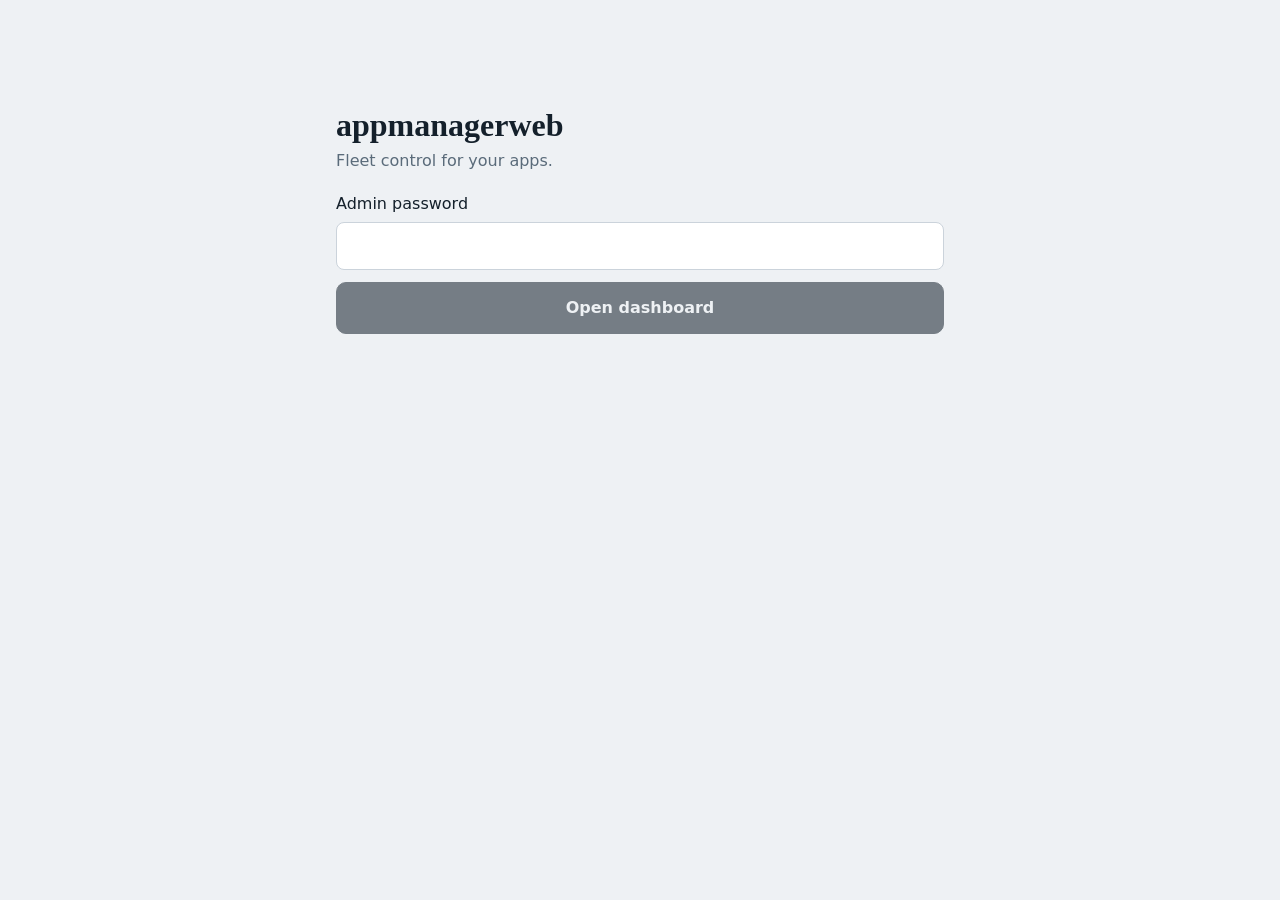
<file: index.html>
<!DOCTYPE html><!--desPSHqvQiMcHUliboDXk--><html lang="en"><head><meta charSet="utf-8"/><meta name="viewport" content="width=device-width, initial-scale=1, viewport-fit=cover"/><link rel="stylesheet" href="/_next/static/css/4c4e8252138c78da.css" data-precedence="next"/><link rel="preload" as="script" fetchPriority="low" href="/_next/static/chunks/webpack-4a462cecab786e93.js"/><script src="/_next/static/chunks/4bd1b696-c023c6e3521b1417.js" async=""></script><script src="/_next/static/chunks/255-1f92380adbc6ec99.js" async=""></script><script src="/_next/static/chunks/main-app-915fbaa8aab89a38.js" async=""></script><script src="/_next/static/chunks/app/page-f47273a992ea3f41.js" async=""></script><title>appmanagerweb</title><script src="/_next/static/chunks/polyfills-42372ed130431b0a.js" noModule=""></script></head><body><div hidden=""><!--$--><!--/$--></div><main class="wrap gate"><h1>appmanagerweb</h1><p>Fleet control for your apps.</p><form><label for="pw">Admin password</label><input id="pw" type="password" autoComplete="current-password" value=""/><button class="btn" type="submit" disabled="">Open dashboard</button></form></main><!--$--><!--/$--><script src="/_next/static/chunks/webpack-4a462cecab786e93.js" id="_R_" async=""></script><script>(self.__next_f=self.__next_f||[]).push([0])</script><script>self.__next_f.push([1,"1:\"$Sreact.fragment\"\n2:I[9766,[],\"\"]\n3:I[8924,[],\"\"]\n4:I[1959,[],\"ClientPageRoot\"]\n5:I[2382,[\"974\",\"static/chunks/app/page-f47273a992ea3f41.js\"],\"default\"]\n8:I[4431,[],\"OutletBoundary\"]\na:I[5278,[],\"AsyncMetadataOutlet\"]\nc:I[4431,[],\"ViewportBoundary\"]\ne:I[4431,[],\"MetadataBoundary\"]\nf:\"$Sreact.suspense\"\n11:I[7150,[],\"\"]\n:HL[\"/_next/static/css/4c4e8252138c78da.css\",\"style\"]\n"])</script><script>self.__next_f.push([1,"0:{\"P\":null,\"b\":\"desPSHqvQiMcHUliboDXk\",\"p\":\"\",\"c\":[\"\",\"\"],\"i\":false,\"f\":[[[\"\",{\"children\":[\"__PAGE__\",{}]},\"$undefined\",\"$undefined\",true],[\"\",[\"$\",\"$1\",\"c\",{\"children\":[[[\"$\",\"link\",\"0\",{\"rel\":\"stylesheet\",\"href\":\"/_next/static/css/4c4e8252138c78da.css\",\"precedence\":\"next\",\"crossOrigin\":\"$undefined\",\"nonce\":\"$undefined\"}]],[\"$\",\"html\",null,{\"lang\":\"en\",\"children\":[\"$\",\"body\",null,{\"children\":[\"$\",\"$L2\",null,{\"parallelRouterKey\":\"children\",\"error\":\"$undefined\",\"errorStyles\":\"$undefined\",\"errorScripts\":\"$undefined\",\"template\":[\"$\",\"$L3\",null,{}],\"templateStyles\":\"$undefined\",\"templateScripts\":\"$undefined\",\"notFound\":[[[\"$\",\"title\",null,{\"children\":\"404: This page could not be found.\"}],[\"$\",\"div\",null,{\"style\":{\"fontFamily\":\"system-ui,\\\"Segoe UI\\\",Roboto,Helvetica,Arial,sans-serif,\\\"Apple Color Emoji\\\",\\\"Segoe UI Emoji\\\"\",\"height\":\"100vh\",\"textAlign\":\"center\",\"display\":\"flex\",\"flexDirection\":\"column\",\"alignItems\":\"center\",\"justifyContent\":\"center\"},\"children\":[\"$\",\"div\",null,{\"children\":[[\"$\",\"style\",null,{\"dangerouslySetInnerHTML\":{\"__html\":\"body{color:#000;background:#fff;margin:0}.next-error-h1{border-right:1px solid rgba(0,0,0,.3)}@media (prefers-color-scheme:dark){body{color:#fff;background:#000}.next-error-h1{border-right:1px solid rgba(255,255,255,.3)}}\"}}],[\"$\",\"h1\",null,{\"className\":\"next-error-h1\",\"style\":{\"display\":\"inline-block\",\"margin\":\"0 20px 0 0\",\"padding\":\"0 23px 0 0\",\"fontSize\":24,\"fontWeight\":500,\"verticalAlign\":\"top\",\"lineHeight\":\"49px\"},\"children\":404}],[\"$\",\"div\",null,{\"style\":{\"display\":\"inline-block\"},\"children\":[\"$\",\"h2\",null,{\"style\":{\"fontSize\":14,\"fontWeight\":400,\"lineHeight\":\"49px\",\"margin\":0},\"children\":\"This page could not be found.\"}]}]]}]}]],[]],\"forbidden\":\"$undefined\",\"unauthorized\":\"$undefined\"}]}]}]]}],{\"children\":[\"__PAGE__\",[\"$\",\"$1\",\"c\",{\"children\":[[\"$\",\"$L4\",null,{\"Component\":\"$5\",\"searchParams\":{},\"params\":{},\"promises\":[\"$@6\",\"$@7\"]}],null,[\"$\",\"$L8\",null,{\"children\":[\"$L9\",[\"$\",\"$La\",null,{\"promise\":\"$@b\"}]]}]]}],{},null,false]},null,false],[\"$\",\"$1\",\"h\",{\"children\":[null,[[\"$\",\"$Lc\",null,{\"children\":\"$Ld\"}],null],[\"$\",\"$Le\",null,{\"children\":[\"$\",\"div\",null,{\"hidden\":true,\"children\":[\"$\",\"$f\",null,{\"fallback\":null,\"children\":\"$L10\"}]}]}]]}],false]],\"m\":\"$undefined\",\"G\":[\"$11\",[]],\"s\":false,\"S\":true}\n"])</script><script>self.__next_f.push([1,"6:{}\n7:\"$0:f:0:1:2:children:1:props:children:0:props:params\"\n"])</script><script>self.__next_f.push([1,"d:[[\"$\",\"meta\",\"0\",{\"charSet\":\"utf-8\"}],[\"$\",\"meta\",\"1\",{\"name\":\"viewport\",\"content\":\"width=device-width, initial-scale=1, viewport-fit=cover\"}]]\n9:null\n"])</script><script>self.__next_f.push([1,"b:{\"metadata\":[[\"$\",\"title\",\"0\",{\"children\":\"appmanagerweb\"}]],\"error\":null,\"digest\":\"$undefined\"}\n"])</script><script>self.__next_f.push([1,"10:\"$b:metadata\"\n"])</script></body></html>
</file>
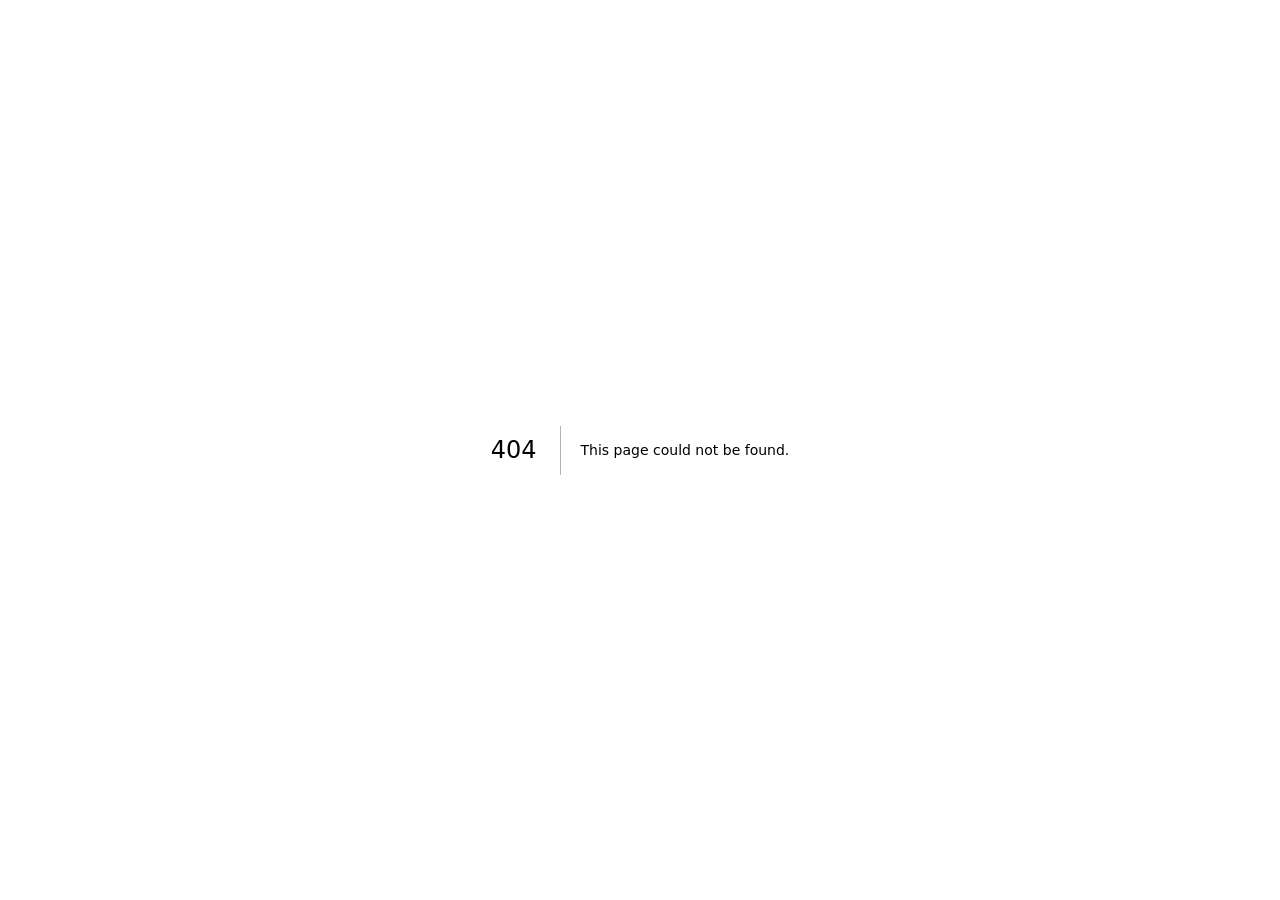
<file: 404/index.html>
<!DOCTYPE html><!--desPSHqvQiMcHUliboDXk--><html lang="en"><head><meta charSet="utf-8"/><meta name="viewport" content="width=device-width, initial-scale=1, viewport-fit=cover"/><link rel="stylesheet" href="/_next/static/css/4c4e8252138c78da.css" data-precedence="next"/><link rel="preload" as="script" fetchPriority="low" href="/_next/static/chunks/webpack-4a462cecab786e93.js"/><script src="/_next/static/chunks/4bd1b696-c023c6e3521b1417.js" async=""></script><script src="/_next/static/chunks/255-1f92380adbc6ec99.js" async=""></script><script src="/_next/static/chunks/main-app-915fbaa8aab89a38.js" async=""></script><meta name="robots" content="noindex"/><title>404: This page could not be found.</title><title>appmanagerweb</title><script src="/_next/static/chunks/polyfills-42372ed130431b0a.js" noModule=""></script></head><body><div hidden=""><!--$--><!--/$--></div><div style="font-family:system-ui,&quot;Segoe UI&quot;,Roboto,Helvetica,Arial,sans-serif,&quot;Apple Color Emoji&quot;,&quot;Segoe UI Emoji&quot;;height:100vh;text-align:center;display:flex;flex-direction:column;align-items:center;justify-content:center"><div><style>body{color:#000;background:#fff;margin:0}.next-error-h1{border-right:1px solid rgba(0,0,0,.3)}@media (prefers-color-scheme:dark){body{color:#fff;background:#000}.next-error-h1{border-right:1px solid rgba(255,255,255,.3)}}</style><h1 class="next-error-h1" style="display:inline-block;margin:0 20px 0 0;padding:0 23px 0 0;font-size:24px;font-weight:500;vertical-align:top;line-height:49px">404</h1><div style="display:inline-block"><h2 style="font-size:14px;font-weight:400;line-height:49px;margin:0">This page could not be found.</h2></div></div></div><!--$--><!--/$--><script src="/_next/static/chunks/webpack-4a462cecab786e93.js" id="_R_" async=""></script><script>(self.__next_f=self.__next_f||[]).push([0])</script><script>self.__next_f.push([1,"1:\"$Sreact.fragment\"\n2:I[9766,[],\"\"]\n3:I[8924,[],\"\"]\n4:I[4431,[],\"OutletBoundary\"]\n6:I[5278,[],\"AsyncMetadataOutlet\"]\n8:I[4431,[],\"ViewportBoundary\"]\na:I[4431,[],\"MetadataBoundary\"]\nb:\"$Sreact.suspense\"\nd:I[7150,[],\"\"]\n:HL[\"/_next/static/css/4c4e8252138c78da.css\",\"style\"]\n"])</script><script>self.__next_f.push([1,"0:{\"P\":null,\"b\":\"desPSHqvQiMcHUliboDXk\",\"p\":\"\",\"c\":[\"\",\"_not-found\",\"\"],\"i\":false,\"f\":[[[\"\",{\"children\":[\"/_not-found\",{\"children\":[\"__PAGE__\",{}]}]},\"$undefined\",\"$undefined\",true],[\"\",[\"$\",\"$1\",\"c\",{\"children\":[[[\"$\",\"link\",\"0\",{\"rel\":\"stylesheet\",\"href\":\"/_next/static/css/4c4e8252138c78da.css\",\"precedence\":\"next\",\"crossOrigin\":\"$undefined\",\"nonce\":\"$undefined\"}]],[\"$\",\"html\",null,{\"lang\":\"en\",\"children\":[\"$\",\"body\",null,{\"children\":[\"$\",\"$L2\",null,{\"parallelRouterKey\":\"children\",\"error\":\"$undefined\",\"errorStyles\":\"$undefined\",\"errorScripts\":\"$undefined\",\"template\":[\"$\",\"$L3\",null,{}],\"templateStyles\":\"$undefined\",\"templateScripts\":\"$undefined\",\"notFound\":\"$undefined\",\"forbidden\":\"$undefined\",\"unauthorized\":\"$undefined\"}]}]}]]}],{\"children\":[\"/_not-found\",[\"$\",\"$1\",\"c\",{\"children\":[null,[\"$\",\"$L2\",null,{\"parallelRouterKey\":\"children\",\"error\":\"$undefined\",\"errorStyles\":\"$undefined\",\"errorScripts\":\"$undefined\",\"template\":[\"$\",\"$L3\",null,{}],\"templateStyles\":\"$undefined\",\"templateScripts\":\"$undefined\",\"notFound\":\"$undefined\",\"forbidden\":\"$undefined\",\"unauthorized\":\"$undefined\"}]]}],{\"children\":[\"__PAGE__\",[\"$\",\"$1\",\"c\",{\"children\":[[[\"$\",\"title\",null,{\"children\":\"404: This page could not be found.\"}],[\"$\",\"div\",null,{\"style\":{\"fontFamily\":\"system-ui,\\\"Segoe UI\\\",Roboto,Helvetica,Arial,sans-serif,\\\"Apple Color Emoji\\\",\\\"Segoe UI Emoji\\\"\",\"height\":\"100vh\",\"textAlign\":\"center\",\"display\":\"flex\",\"flexDirection\":\"column\",\"alignItems\":\"center\",\"justifyContent\":\"center\"},\"children\":[\"$\",\"div\",null,{\"children\":[[\"$\",\"style\",null,{\"dangerouslySetInnerHTML\":{\"__html\":\"body{color:#000;background:#fff;margin:0}.next-error-h1{border-right:1px solid rgba(0,0,0,.3)}@media (prefers-color-scheme:dark){body{color:#fff;background:#000}.next-error-h1{border-right:1px solid rgba(255,255,255,.3)}}\"}}],[\"$\",\"h1\",null,{\"className\":\"next-error-h1\",\"style\":{\"display\":\"inline-block\",\"margin\":\"0 20px 0 0\",\"padding\":\"0 23px 0 0\",\"fontSize\":24,\"fontWeight\":500,\"verticalAlign\":\"top\",\"lineHeight\":\"49px\"},\"children\":404}],[\"$\",\"div\",null,{\"style\":{\"display\":\"inline-block\"},\"children\":[\"$\",\"h2\",null,{\"style\":{\"fontSize\":14,\"fontWeight\":400,\"lineHeight\":\"49px\",\"margin\":0},\"children\":\"This page could not be found.\"}]}]]}]}]],null,[\"$\",\"$L4\",null,{\"children\":[\"$L5\",[\"$\",\"$L6\",null,{\"promise\":\"$@7\"}]]}]]}],{},null,false]},null,false]},null,false],[\"$\",\"$1\",\"h\",{\"children\":[[\"$\",\"meta\",null,{\"name\":\"robots\",\"content\":\"noindex\"}],[[\"$\",\"$L8\",null,{\"children\":\"$L9\"}],null],[\"$\",\"$La\",null,{\"children\":[\"$\",\"div\",null,{\"hidden\":true,\"children\":[\"$\",\"$b\",null,{\"fallback\":null,\"children\":\"$Lc\"}]}]}]]}],false]],\"m\":\"$undefined\",\"G\":[\"$d\",[]],\"s\":false,\"S\":true}\n"])</script><script>self.__next_f.push([1,"9:[[\"$\",\"meta\",\"0\",{\"charSet\":\"utf-8\"}],[\"$\",\"meta\",\"1\",{\"name\":\"viewport\",\"content\":\"width=device-width, initial-scale=1, viewport-fit=cover\"}]]\n5:null\n"])</script><script>self.__next_f.push([1,"7:{\"metadata\":[[\"$\",\"title\",\"0\",{\"children\":\"appmanagerweb\"}]],\"error\":null,\"digest\":\"$undefined\"}\n"])</script><script>self.__next_f.push([1,"c:\"$7:metadata\"\n"])</script></body></html>
</file>
<file: _next/static/css/4c4e8252138c78da.css>
:root{color-scheme:light dark;--bg:#eef1f4;--panel:#ffffff;--ink:#14202b;--mute:#5a6b7a;--rule:#cbd3db;--live:#0f7b5f;--kill:#b3261e;--maint:#9a5b00;--accent:#1f4e79;--on:#ffffff}@media (prefers-color-scheme:dark){:root{--bg:#0e161e;--panel:#16212c;--ink:#e6ecf1;--mute:#93a4b3;--rule:#2a3947;--live:#3fc79b;--kill:#ff7a70;--maint:#f0b155;--accent:#8ab8e6;--on:#0e161e}}*{box-sizing:border-box}body{margin:0;background:var(--bg);color:var(--ink);font:16px/1.45 system-ui,-apple-system,Segoe UI,Roboto,sans-serif;-webkit-text-size-adjust:100%}.wrap{max-width:640px;margin:0 auto;padding:max(16px,env(safe-area-inset-top)) max(16px,env(safe-area-inset-right)) max(32px,env(safe-area-inset-bottom)) max(16px,env(safe-area-inset-left))}button,input{font:inherit;color:inherit}button:focus-visible,input:focus-visible{outline:3px solid var(--accent);outline-offset:2px}.bar{display:flex;gap:8px;overflow-x:auto;padding-bottom:4px}.chip{flex:none;min-height:44px;padding:0 16px;border:1px solid var(--rule);border-radius:22px;background:var(--panel);cursor:pointer}.chip[aria-current=true]{background:var(--ink);color:var(--bg);border-color:var(--ink)}.chip.quiet{background:transparent;border-style:dashed;color:var(--mute)}.adder{display:flex;gap:8px;margin-top:10px}.adder input{flex:1 1}input[type=password],input[type=text]{min-height:48px;padding:0 12px;border:1px solid var(--rule);border-radius:8px;background:var(--panel);width:100%}.banner{margin:16px -16px 0;padding:28px 16px 24px;background:var(--signal);color:var(--on)}.banner.live{--signal:var(--live)}.banner.kill{--signal:var(--kill)}.banner.maint{--signal:var(--maint)}.banner h1{margin:0;font:700 clamp(2.6rem,14vw,4.2rem)/1 Georgia,Iowan Old Style,Palatino,serif;letter-spacing:-.02em}.banner p{margin:10px 0 0;font-size:1.05rem}.banner small{display:block;margin-top:6px;opacity:.85}.actions{display:grid;grid-template-columns:1fr 1fr;grid-gap:10px;gap:10px;margin:16px 0}.btn{min-height:52px;padding:0 14px;border:1px solid var(--ink);border-radius:10px;background:var(--panel);cursor:pointer;font-weight:600}.btn.danger{background:var(--kill);border-color:var(--kill);color:var(--on)}.btn.go{background:var(--live);border-color:var(--live);color:var(--on)}.btn.warn{background:var(--maint);border-color:var(--maint);color:var(--on)}.btn.quiet{border-color:var(--rule);font-weight:400;color:var(--mute)}.btn:disabled,.chip:disabled{opacity:.55;cursor:default}.wide{grid-column:1/-1}.err{margin:12px 0;padding:10px 12px;border-left:4px solid var(--kill);background:var(--panel)}.note{color:var(--mute);margin:12px 0 0}.facts{margin:0}.facts>div{padding:12px 0;border-bottom:1px solid var(--rule)}.facts dt{color:var(--mute);font-size:.9rem}.facts dd{margin:2px 0 0;overflow-wrap:anywhere}.big{font:700 2.4rem/1.1 Georgia,Iowan Old Style,Palatino,serif;font-feature-settings:"tnum";font-variant-numeric:tabular-nums}.bars{display:flex;align-items:flex-end;gap:4px;height:44px;margin-top:8px}.bars i{flex:1 1;min-height:3px;background:var(--accent);opacity:.55;border-radius:2px 2px 0 0}.bars i:last-child{opacity:1}.gate{padding-top:12vh}.gate h1{font:700 2rem/1.1 Georgia,Iowan Old Style,Palatino,serif;margin:0 0 6px}.gate p{margin:0 0 20px;color:var(--mute)}.gate label{display:block;margin-bottom:6px}.gate .btn{width:100%;margin-top:12px;background:var(--ink);color:var(--bg)}footer{margin-top:24px;color:var(--mute);font-size:.85rem}textarea{width:100%;padding:10px 12px;border:1px solid var(--rule);border-radius:8px;background:var(--panel);resize:vertical}textarea:focus-visible{outline:3px solid var(--accent);outline-offset:2px}.panels{margin-top:20px;border-top:1px solid var(--rule)}.panel{border-bottom:1px solid var(--rule)}.panel summary{display:flex;align-items:center;min-height:52px;font-weight:600;cursor:pointer}.panel .body{padding:4px 0 18px}.field{display:block;margin:12px 0 0}.field>span{display:block;margin-bottom:4px}.field small{display:block;margin-top:4px;color:var(--mute)}.row{display:flex;gap:10px;flex-wrap:wrap;margin-top:12px}.row .btn{flex:1 1 140px}.pills{display:flex;flex-wrap:wrap;gap:8px;margin-top:12px}.pill{min-height:40px;padding:0 14px;border:1px solid var(--rule);border-radius:20px;cursor:pointer}.pill,.result{background:var(--panel)}.result{margin:12px 0 0;padding:10px 12px;border-left:4px solid var(--accent);overflow-wrap:anywhere}
</file>
